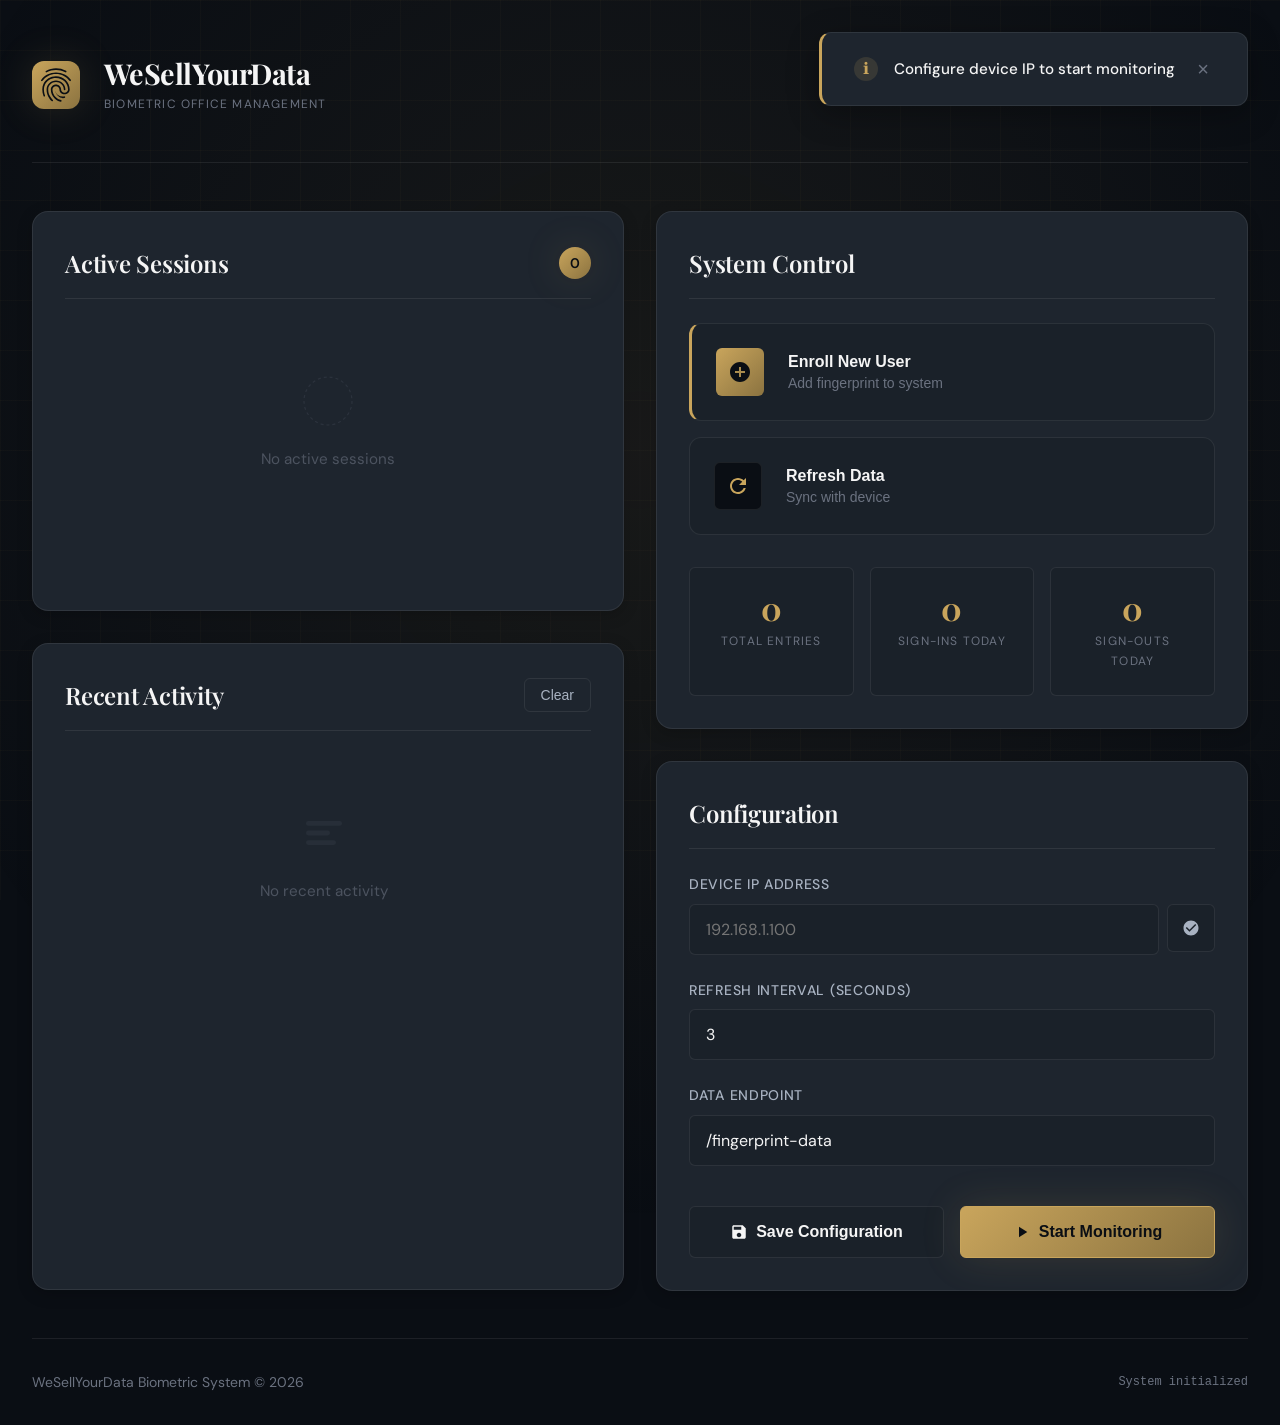
<file: website/index.html>
<!DOCTYPE html>
<html lang="en">
<head>
    <meta charset="UTF-8">
    <meta name="viewport" content="width=device-width, initial-scale=1.0">
    <title>WeSellYourData | Fingerprint Office System</title>
    <link rel="stylesheet" href="style.css">
    <link rel="preconnect" href="https://fonts.googleapis.com">
    <link rel="preconnect" href="https://fonts.gstatic.com" crossorigin>
    <link href="https://fonts.googleapis.com/css2?family=Playfair+Display:wght@400;500;700&family=DM+Sans:wght@300;400;500;600&display=swap" rel="stylesheet">
</head>
<body>
    <!-- Animated Background -->
    <div class="background-grid"></div>
    <div class="background-glow"></div>

    <div class="container">
        <!-- Header -->
        <header class="header">
            <div class="logo">
                <div class="fingerprint-icon">
                    <svg viewBox="0 0 24 24" fill="currentColor" width="40" height="40"> 
                        <path d="M17.81 4.47c-.08 0-.16-.02-.23-.06C15.66 3.42 14 3 12.01 3c-1.98 0-3.86.47-5.57 1.41-.24.13-.54.04-.68-.2-.13-.24-.04-.55.2-.68C7.82 2.52 9.86 2 12.01 2c2.13 0 3.99.47 6.03 1.52.25.13.34.43.21.67-.09.18-.26.28-.44.28zM3.5 9.72c-.1 0-.2-.03-.29-.09-.23-.16-.28-.47-.12-.7.99-1.4 2.25-2.5 3.75-3.27C9.98 4.04 14 4.03 17.15 5.65c1.5.77 2.76 1.86 3.75 3.25.16.22.11.54-.12.7-.23.16-.54.11-.7-.12-.9-1.26-2.04-2.25-3.39-2.94-2.87-1.47-6.54-1.47-9.4.01-1.36.7-2.5 1.7-3.4 2.96-.08.14-.23.21-.39.21zm6.25 12.07c-.13 0-.26-.05-.35-.15-.87-.87-1.34-1.43-2.01-2.64-.69-1.23-1.05-2.73-1.05-4.34 0-2.97 2.54-5.39 5.66-5.39s5.66 2.42 5.66 5.39c0 .28-.22.5-.5.5s-.5-.22-.5-.5c0-2.42-2.09-4.39-4.66-4.39-2.57 0-4.66 1.97-4.66 4.39 0 1.44.32 2.77.93 3.85.64 1.15 1.08 1.64 1.85 2.42.19.2.19.51 0 .71-.11.1-.24.15-.37.15zm7.17-1.85c-1.19 0-2.24-.3-3.1-.89-1.49-1.01-2.38-2.65-2.38-4.39 0-.28.22-.5.5-.5s-.5.22-.5.5c0 1.41.72 2.74 1.94 3.56.71.48 1.54.71 2.54.71.24 0 .64-.03 1.04-.1.27-.05.53.13.58.41.05.27-.13.53-.41.58-.57.11-1.07.12-1.21.12zM14.91 22c-.04 0-.09-.01-.13-.02-1.59-.44-2.63-1.03-3.72-2.1-1.4-1.39-2.17-3.24-2.17-5.22 0-1.62 1.38-2.94 3.08-2.94 1.7 0 3.08 1.32 3.08 2.94 0 1.07.93 1.94 2.08 1.94s2.08-.87 2.08-1.94c0-3.77-3.25-6.83-7.25-6.83-2.84 0-5.44 1.58-6.61 4.03-.39.81-.59 1.76-.59 2.8 0 .78.07 2.01.67 3.61.1.26-.03.55-.29.64-.26.1-.55-.04-.64-.29-.49-1.31-.73-2.61-.73-3.96 0-1.2.23-2.29.68-3.24 1.33-2.79 4.28-4.6 7.51-4.6 4.55 0 8.25 3.51 8.25 7.83 0 1.62-1.38 2.94-3.08 2.94s-3.08-1.32-3.08-2.94c0-1.07-.93-1.94-2.08-1.94s-2.08.87-2.08 1.94c0 1.71.66 3.31 1.87 4.51.95.94 1.86 1.46 3.27 1.85.27.07.42.35.35.61-.05.23-.26.38-.47.38z"/> 
                    </svg>
                </div>
                <div class="logo-text">
                    <h1>WeSellYourData</h1>
                    <span class="tagline">Biometric Office Management</span>
                </div>
            </div>
            <div class="connection-badge" id="connection-badge">
                <span class="status-dot"></span>
                <span class="status-text">Connecting...</span>
            </div>
        </header>

        <!-- Main Dashboard Grid -->
        <div class="dashboard-grid">
            
            <!-- Left Column: Active Sessions & Activity Feed -->
            <div class="column-left">
                
                <!-- Active Sessions Panel -->
                <section class="panel active-sessions-panel">
                    <div class="panel-header">
                        <h2>Active Sessions</h2>
                        <span class="panel-badge" id="active-count">0</span>
                    </div>
                    <div class="active-sessions-list" id="active-sessions">
                        <div class="empty-state">
                            <svg viewBox="0 0 100 100" width="60" height="60">
                                <circle cx="50" cy="50" r="40" fill="none" stroke="currentColor" stroke-width="2" stroke-dasharray="5,5" opacity="0.3"/>
                            </svg>
                            <p>No active sessions</p>
                        </div>
                    </div>
                </section>

                <!-- Recent Activity Feed -->
                <section class="panel activity-panel">
                    <div class="panel-header">
                        <h2>Recent Activity</h2>
                        <button class="clear-btn" id="clear-activity">Clear</button>
                    </div>
                    <div class="activity-feed" id="activity-feed">
                        <div class="empty-state">
                            <svg viewBox="0 0 100 100" width="60" height="60">
                                <rect x="20" y="30" width="60" height="8" rx="4" fill="currentColor" opacity="0.2"/>
                                <rect x="20" y="46" width="40" height="8" rx="4" fill="currentColor" opacity="0.2"/>
                                <rect x="20" y="62" width="50" height="8" rx="4" fill="currentColor" opacity="0.2"/>
                            </svg>
                            <p>No recent activity</p>
                        </div>
                    </div>
                </section>

            </div>

            <!-- Right Column: System Control & Configuration -->
            <div class="column-right">
                
                <!-- System Control Panel -->
                <section class="panel control-panel">
                    <div class="panel-header">
                        <h2>System Control</h2>
                    </div>
                    
                    <div class="control-actions">
                        <button class="action-btn primary-action" id="enroll-btn">
                            <div class="btn-icon">
                                <svg viewBox="0 0 24 24" width="24" height="24">
                                    <path d="M12 2C6.48 2 2 6.48 2 12s4.48 10 10 10 10-4.48 10-10S17.52 2 12 2zm5 11h-4v4h-2v-4H7v-2h4V7h2v4h4v2z" fill="currentColor"/>
                                </svg>
                            </div>
                            <div class="btn-content">
                                <span class="btn-label">Enroll New User</span>
                                <span class="btn-sublabel">Add fingerprint to system</span>
                            </div>
                        </button>

                        <button class="action-btn secondary-action" id="refresh-btn">
                            <div class="btn-icon">
                                <svg viewBox="0 0 24 24" width="24" height="24">
                                    <path d="M17.65 6.35C16.2 4.9 14.21 4 12 4c-4.42 0-7.99 3.58-7.99 8s3.57 8 7.99 8c3.73 0 6.84-2.55 7.73-6h-2.08c-.82 2.33-3.04 4-5.65 4-3.31 0-6-2.69-6-6s2.69-6 6-6c1.66 0 3.14.69 4.22 1.78L13 11h7V4l-2.35 2.35z" fill="currentColor"/>
                                </svg>
                            </div>
                            <div class="btn-content">
                                <span class="btn-label">Refresh Data</span>
                                <span class="btn-sublabel">Sync with device</span>
                            </div>
                        </button>
                    </div>

                    <div class="statistics-grid">
                        <div class="stat-card">
                            <div class="stat-value" id="total-entries">0</div>
                            <div class="stat-label">Total Entries</div>
                        </div>
                        <div class="stat-card">
                            <div class="stat-value" id="sign-ins">0</div>
                            <div class="stat-label">Sign-ins Today</div>
                        </div>
                        <div class="stat-card">
                            <div class="stat-value" id="sign-outs">0</div>
                            <div class="stat-label">Sign-outs Today</div>
                        </div>
                    </div>
                </section>

                <!-- Configuration Panel -->
                <section class="panel config-panel">
                    <div class="panel-header">
                        <h2>Configuration</h2>
                    </div>
                    
                    <div class="config-form">
                        <div class="form-group">
                            <label for="device-ip">Device IP Address</label>
                            <div class="input-with-action">
                                <input type="text" id="device-ip" placeholder="192.168.1.100" autocomplete="off">
                                <button class="input-action-btn" id="test-connection">
                                    <svg viewBox="0 0 24 24" width="18" height="18">
                                        <path d="M12 2C6.48 2 2 6.48 2 12s4.48 10 10 10 10-4.48 10-10S17.52 2 12 2zm-2 15l-5-5 1.41-1.41L10 14.17l7.59-7.59L19 8l-9 9z" fill="currentColor"/>
                                    </svg>
                                </button>
                            </div>
                        </div>

                        <div class="form-group">
                            <label for="refresh-interval">Refresh Interval (seconds)</label>
                            <input type="number" id="refresh-interval" min="1" max="60" value="3">
                        </div>

                        <div class="form-group">
                            <label for="data-endpoint">Data Endpoint</label>
                            <input type="text" id="data-endpoint" value="/fingerprint-data" placeholder="/api/access">
                        </div>

                        <div class="form-actions">
                            <button class="btn-save" id="save-config">
                                <svg viewBox="0 0 24 24" width="18" height="18">
                                    <path d="M17 3H5c-1.11 0-2 .9-2 2v14c0 1.1.89 2 2 2h14c1.1 0 2-.9 2-2V7l-4-4zm-5 16c-1.66 0-3-1.34-3-3s1.34-3 3-3 3 1.34 3 3-1.34 3-3 3zm3-10H5V5h10v4z" fill="currentColor"/>
                                </svg>
                                Save Configuration
                            </button>
                            <button class="btn-monitor" id="start-monitoring">
                                <svg viewBox="0 0 24 24" width="18" height="18">
                                    <path d="M8 5v14l11-7z" fill="currentColor"/>
                                </svg>
                                <span id="monitor-text">Start Monitoring</span>
                            </button>
                        </div>
                    </div>
                </section>

            </div>
        </div>

        <!-- Footer -->
        <footer class="footer">
            <div class="footer-content">
                <p>WeSellYourData Biometric System &copy; 2026</p>
                <p class="system-info" id="system-info"></p>
            </div>
        </footer>
    </div>

    <!-- Toast Notification Container -->
    <div class="toast-container" id="toast-container"></div>

    <script src="script.js"></script>
</body>
</html>
</file>
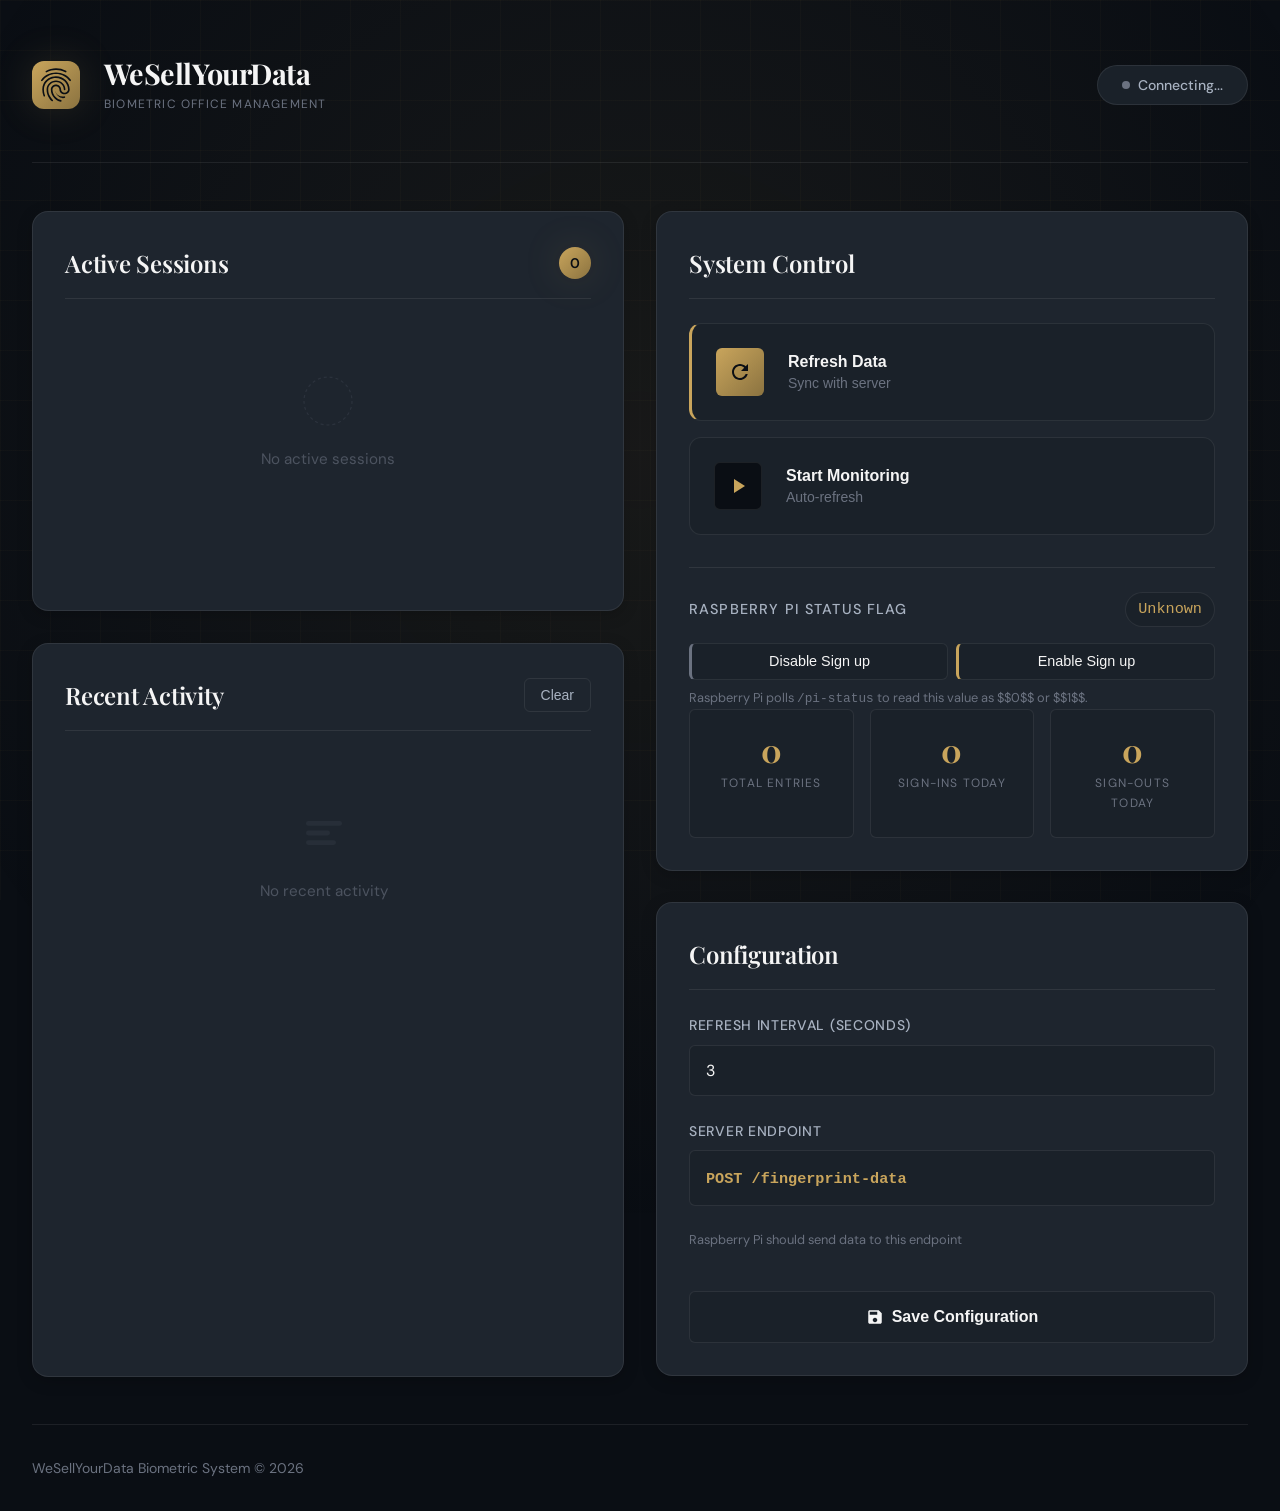
<file: website3/public/index.html>
<!DOCTYPE html>
<html lang="en">
<head>
    <meta charset="UTF-8">
    <meta name="viewport" content="width=device-width, initial-scale=1.0">
    <title>WeSellYourData | Fingerprint Office System</title>
    <link rel="stylesheet" href="style.css">
    <link rel="preconnect" href="https://fonts.googleapis.com">
    <link rel="preconnect" href="https://fonts.gstatic.com" crossorigin>
    <link href="https://fonts.googleapis.com/css2?family=Playfair+Display:wght@400;500;700&family=DM+Sans:wght@300;400;500;600&display=swap" rel="stylesheet">
</head>
<body>
    <!-- Animated Background -->
    <div class="background-grid"></div>
    <div class="background-glow"></div>

    <div class="container">
        <!-- Header -->
        <header class="header">
            <div class="logo">
                <div class="fingerprint-icon">
                    <svg viewBox="0 0 24 24" fill="currentColor" width="40" height="40"> 
                        <path d="M17.81 4.47c-.08 0-.16-.02-.23-.06C15.66 3.42 14 3 12.01 3c-1.98 0-3.86.47-5.57 1.41-.24.13-.54.04-.68-.2-.13-.24-.04-.55.2-.68C7.82 2.52 9.86 2 12.01 2c2.13 0 3.99.47 6.03 1.52.25.13.34.43.21.67-.09.18-.26.28-.44.28zM3.5 9.72c-.1 0-.2-.03-.29-.09-.23-.16-.28-.47-.12-.7.99-1.4 2.25-2.5 3.75-3.27C9.98 4.04 14 4.03 17.15 5.65c1.5.77 2.76 1.86 3.75 3.25.16.22.11.54-.12.7-.23.16-.54.11-.7-.12-.9-1.26-2.04-2.25-3.39-2.94-2.87-1.47-6.54-1.47-9.4.01-1.36.7-2.5 1.7-3.4 2.96-.08.14-.23.21-.39.21zm6.25 12.07c-.13 0-.26-.05-.35-.15-.87-.87-1.34-1.43-2.01-2.64-.69-1.23-1.05-2.73-1.05-4.34 0-2.97 2.54-5.39 5.66-5.39s5.66 2.42 5.66 5.39c0 .28-.22.5-.5.5s-.5-.22-.5-.5c0-2.42-2.09-4.39-4.66-4.39-2.57 0-4.66 1.97-4.66 4.39 0 1.44.32 2.77.93 3.85.64 1.15 1.08 1.64 1.85 2.42.19.2.19.51 0 .71-.11.10-.24.15-.37.15zm7.17-1.85c-1.19 0-2.24-.3-3.1-.89-1.49-1.01-2.38-2.65-2.38-4.39 0-.28.22-.5.5-.5s-.5.22-.5.5c0 1.41.72 2.74 1.94 3.56.71.48 1.54.71 2.54.71.24 0 .64-.03 1.04-.1.27-.05.53.13.58.41.05.27-.13.53-.41.58-.57.11-1.07.12-1.21.12zM14.91 22c-.04 0-.09-.01-.13-.02-1.59-.44-2.63-1.03-3.72-2.1-1.4-1.39-2.17-3.24-2.17-5.22 0-1.62 1.38-2.94 3.08-2.94 1.7 0 3.08 1.32 3.08 2.94 0 1.07.93 1.94 2.08 1.94s2.08-.87 2.08-1.94c0-3.77-3.25-6.83-7.25-6.83-2.84 0-5.44 1.58-6.61 4.03-.39.81-.59 1.76-.59 2.8 0 .78.07 2.01.67 3.61.1.26-.03.55-.29.64-.26.1-.55-.04-.64-.29-.49-1.31-.73-2.61-.73-3.96 0-1.2.23-2.29.68-3.24 1.33-2.79 4.28-4.6 7.51-4.6 4.55 0 8.25 3.51 8.25 7.83 0 1.62-1.38 2.94-3.08 2.94s-3.08-1.32-3.08-2.94c0-1.07-.93-1.94-2.08-1.94s-2.08.87-2.08 1.94c0 1.71.66 3.31 1.87 4.51.95.94 1.86 1.46 3.27 1.85.27.07.42.35.35.61-.05.23-.26.38-.47.38z"/> 
                    </svg>
                </div>
                <div class="logo-text">
                    <h1>WeSellYourData</h1>
                    <span class="tagline">Biometric Office Management</span>
                </div>
            </div>
            <div class="connection-badge" id="connection-badge">
                <span class="status-dot"></span>
                <span class="status-text">Connecting...</span>
            </div>
        </header>

        <!-- Main Dashboard Grid -->
        <div class="dashboard-grid">
            
            <!-- Left Column: Active Sessions & Activity Feed -->
            <div class="column-left">
                
                <!-- Active Sessions Panel -->
                <section class="panel active-sessions-panel">
                    <div class="panel-header">
                        <h2>Active Sessions</h2>
                        <span class="panel-badge" id="active-count">0</span>
                    </div>
                    <div class="active-sessions-list" id="active-sessions">
                        <div class="empty-state">
                            <svg viewBox="0 0 100 100" width="60" height="60">
                                <circle cx="50" cy="50" r="40" fill="none" stroke="currentColor" stroke-width="2" stroke-dasharray="5,5" opacity="0.3"/>
                            </svg>
                            <p>No active sessions</p>
                        </div>
                    </div>
                </section>

                <!-- Recent Activity Feed -->
                <section class="panel activity-panel">
                    <div class="panel-header">
                        <h2>Recent Activity</h2>
                        <button class="clear-btn" id="clear-activity">Clear</button>
                    </div>
                    <div class="activity-feed" id="activity-feed">
                        <div class="empty-state">
                            <svg viewBox="0 0 100 100" width="60" height="60">
                                <rect x="20" y="30" width="60" height="8" rx="4" fill="currentColor" opacity="0.2"/>
                                <rect x="20" y="46" width="40" height="8" rx="4" fill="currentColor" opacity="0.2"/>
                                <rect x="20" y="62" width="50" height="8" rx="4" fill="currentColor" opacity="0.2"/>
                            </svg>
                            <p>No recent activity</p>
                        </div>
                    </div>
                </section>

            </div>

            <!-- Right Column: System Control & Configuration -->
            <div class="column-right">
                
                <!-- System Control Panel -->
                <section class="panel control-panel">
                    <div class="panel-header">
                        <h2>System Control</h2>
                    </div>
                    
                    <div class="control-actions">
                        <button class="action-btn primary-action" id="refresh-btn">
                            <div class="btn-icon">
                                <svg viewBox="0 0 24 24" width="24" height="24">
                                    <path d="M17.65 6.35C16.2 4.9 14.21 4 12 4c-4.42 0-7.99 3.58-7.99 8s3.57 8 7.99 8c3.73 0 6.84-2.55 7.73-6h-2.08c-.82 2.33-3.04 4-5.65 4-3.31 0-6-2.69-6-6s2.69-6 6-6c1.66 0 3.14.69 4.22 1.78L13 11h7V4l-2.35 2.35z" fill="currentColor"/>
                                </svg>
                            </div>
                            <div class="btn-content">
                                <span class="btn-label">Refresh Data</span>
                                <span class="btn-sublabel">Sync with server</span>
                            </div>
                        </button>

                        <button class="action-btn secondary-action" id="start-monitoring">
                            <div class="btn-icon">
                                <svg viewBox="0 0 24 24" width="24" height="24">
                                    <path d="M8 5v14l11-7z" fill="currentColor"/>
                                </svg>
                            </div>
                            <div class="btn-content">
                                <span class="btn-label" id="monitor-text">Start Monitoring</span>
                                <span class="btn-sublabel">Auto-refresh</span>
                            </div>
                        </button>
                    </div>
                    <!-- Pi Status Control (new) -->
                    <div class="pi-status-control">
                        <div class="pi-status-header">
                            <span class="pi-status-label">Raspberry Pi Status Flag</span>
                            <span class="pi-status-value" id="pi-status-value">Unknown</span>
                        </div>
                        <div class="pi-status-actions">
                            <button class="pi-status-btn" data-status="0">Disable Sign up</button>
                            <button class="pi-status-btn" data-status="1">Enable Sign up</button>
                        </div>
                        <p class="pi-status-hint">
                            Raspberry Pi polls <code>/pi-status</code> to read this value as $$0$$ or $$1$$.
                        </p>
                    </div>
                    <div class="statistics-grid">
                        <div class="stat-card">
                            <div class="stat-value" id="total-entries">0</div>
                            <div class="stat-label">Total Entries</div>
                        </div>
                        <div class="stat-card">
                            <div class="stat-value" id="sign-ins">0</div>
                            <div class="stat-label">Sign-ins Today</div>
                        </div>
                        <div class="stat-card">
                            <div class="stat-value" id="sign-outs">0</div>
                            <div class="stat-label">Sign-outs Today</div>
                        </div>
                    </div>
                </section>

                <!-- Configuration Panel -->
                <section class="panel config-panel">
                    <div class="panel-header">
                        <h2>Configuration</h2>
                    </div>
                    
                    <div class="config-form">
                        <div class="form-group">
                            <label for="refresh-interval">Refresh Interval (seconds)</label>
                            <input type="number" id="refresh-interval" min="1" max="60" value="3">
                        </div>

                        <div class="form-group">
                            <label>Server Endpoint</label>
                            <div class="endpoint-display">
                                <code id="endpoint-url">POST /fingerprint-data</code>
                            </div>
                            <p class="endpoint-hint">Raspberry Pi should send data to this endpoint</p>
                        </div>

                        <div class="form-actions">
                            <button class="btn-save" id="save-config">
                                <svg viewBox="0 0 24 24" width="18" height="18">
                                    <path d="M17 3H5c-1.11 0-2 .9-2 2v14c0 1.1.89 2 2 2h14c1.1 0 2-.9 2-2V7l-4-4zm-5 16c-1.66 0-3-1.34-3-3s1.34-3 3-3 3 1.34 3 3-1.34 3-3 3zm3-10H5V5h10v4z" fill="currentColor"/>
                                </svg>
                                Save Configuration
                            </button>
                        </div>
                    </div>
                </section>

            </div>
        </div>

        <!-- Footer -->
        <footer class="footer">
            <div class="footer-content">
                <p>WeSellYourData Biometric System &copy; 2026</p>
                <p class="system-info" id="system-info"></p>
            </div>
        </footer>
    </div>

    <!-- Toast Notification Container -->
    <div class="toast-container" id="toast-container"></div>

    <script src="script.js"></script>
</body>
</html>
</file>
<file: website/style.css>
/* ===================================
   CSS Variables & Root Styles
   =================================== */
:root {
    /* Color Palette - Sophisticated Security Theme */
    --color-bg-primary: #0a0e14;
    --color-bg-secondary: #151b23;
    --color-bg-elevated: #1a2129;
    --color-bg-panel: #1e252e;
    
    --color-accent-primary: #c9a55c;
    --color-accent-secondary: #8b7340;
    --color-accent-glow: rgba(201, 165, 92, 0.15);
    
    --color-text-primary: #f5f5f5;
    --color-text-secondary: #a8b2c1;
    --color-text-muted: #6b7280;
    
    --color-success: #10b981;
    --color-warning: #f59e0b;
    --color-error: #ef4444;
    
    --color-border: rgba(255, 255, 255, 0.08);
    --color-border-hover: rgba(201, 165, 92, 0.3);
    
    /* Typography */
    --font-display: 'Playfair Display', serif;
    --font-body: 'DM Sans', sans-serif;
    
    /* Spacing */
    --spacing-xs: 0.5rem;
    --spacing-sm: 1rem;
    --spacing-md: 1.5rem;
    --spacing-lg: 2rem;
    --spacing-xl: 3rem;
    
    /* Border Radius */
    --radius-sm: 6px;
    --radius-md: 12px;
    --radius-lg: 16px;
    
    /* Shadows */
    --shadow-sm: 0 2px 8px rgba(0, 0, 0, 0.1);
    --shadow-md: 0 4px 16px rgba(0, 0, 0, 0.2);
    --shadow-lg: 0 8px 32px rgba(0, 0, 0, 0.3);
    --shadow-glow: 0 0 40px var(--color-accent-glow);
    
    /* Transitions */
    --transition-fast: 150ms cubic-bezier(0.4, 0, 0.2, 1);
    --transition-base: 250ms cubic-bezier(0.4, 0, 0.2, 1);
    --transition-smooth: 400ms cubic-bezier(0.4, 0, 0.2, 1);
}

/* ===================================
   Base Styles & Reset
   =================================== */
* {
    margin: 0;
    padding: 0;
    box-sizing: border-box;
}

body {
    font-family: var(--font-body);
    background: var(--color-bg-primary);
    color: var(--color-text-primary);
    line-height: 1.6;
    min-height: 100vh;
    overflow-x: hidden;
    position: relative;
}

/* Animated Background Effects */
.background-grid {
    position: fixed;
    top: 0;
    left: 0;
    width: 100%;
    height: 100%;
    background-image: 
        linear-gradient(rgba(201, 165, 92, 0.03) 1px, transparent 1px),
        linear-gradient(90deg, rgba(201, 165, 92, 0.03) 1px, transparent 1px);
    background-size: 50px 50px;
    pointer-events: none;
    z-index: 0;
    animation: gridFlow 20s linear infinite;
}

@keyframes gridFlow {
    0% { transform: translate(0, 0); }
    100% { transform: translate(50px, 50px); }
}

.background-glow {
    position: fixed;
    top: -50%;
    left: -50%;
    width: 200%;
    height: 200%;
    background: radial-gradient(circle at 50% 50%, rgba(201, 165, 92, 0.08) 0%, transparent 50%);
    pointer-events: none;
    z-index: 0;
    animation: glowPulse 8s ease-in-out infinite;
}

@keyframes glowPulse {
    0%, 100% { opacity: 0.3; transform: scale(1); }
    50% { opacity: 0.5; transform: scale(1.1); }
}

.container {
    position: relative;
    z-index: 1;
    max-width: 1600px;
    margin: 0 auto;
    padding: var(--spacing-lg);
    animation: fadeInUp 0.6s ease-out;
}

@keyframes fadeInUp {
    from {
        opacity: 0;
        transform: translateY(20px);
    }
    to {
        opacity: 1;
        transform: translateY(0);
    }
}

/* ===================================
   Header
   =================================== */
.header {
    display: flex;
    justify-content: space-between;
    align-items: center;
    padding: var(--spacing-md) 0 var(--spacing-xl) 0;
    border-bottom: 1px solid var(--color-border);
    margin-bottom: var(--spacing-xl);
    animation: slideDown 0.6s ease-out 0.2s both;
}

@keyframes slideDown {
    from {
        opacity: 0;
        transform: translateY(-20px);
    }
    to {
        opacity: 1;
        transform: translateY(0);
    }
}

.logo {
    display: flex;
    align-items: center;
    gap: var(--spacing-md);
}

.fingerprint-icon {
    width: 48px;
    height: 48px;
    display: flex;
    align-items: center;
    justify-content: center;
    background: linear-gradient(135deg, var(--color-accent-primary), var(--color-accent-secondary));
    border-radius: var(--radius-md);
    color: var(--color-bg-primary);
    box-shadow: var(--shadow-glow);
    animation: iconRotate 3s ease-in-out infinite;
}

@keyframes iconRotate {
    0%, 100% { transform: rotate(0deg) scale(1); }
    50% { transform: rotate(5deg) scale(1.05); }
}

.logo-text h1 {
    font-family: var(--font-display);
    font-size: 1.8rem;
    font-weight: 700;
    color: var(--color-text-primary);
    letter-spacing: -0.02em;
    line-height: 1.2;
}

.tagline {
    display: block;
    font-size: 0.75rem;
    color: var(--color-text-muted);
    text-transform: uppercase;
    letter-spacing: 0.1em;
    margin-top: 0.25rem;
}

.connection-badge {
    display: flex;
    align-items: center;
    gap: var(--spacing-xs);
    padding: var(--spacing-xs) var(--spacing-md);
    background: var(--color-bg-elevated);
    border: 1px solid var(--color-border);
    border-radius: 100px;
    font-size: 0.875rem;
    transition: all var(--transition-base);
}

.status-dot {
    width: 8px;
    height: 8px;
    border-radius: 50%;
    background: var(--color-text-muted);
    animation: pulse 2s ease-in-out infinite;
}

@keyframes pulse {
    0%, 100% { opacity: 1; transform: scale(1); }
    50% { opacity: 0.6; transform: scale(0.9); }
}

.connection-badge.connected .status-dot {
    background: var(--color-success);
    box-shadow: 0 0 12px var(--color-success);
}

.connection-badge.error .status-dot {
    background: var(--color-error);
    box-shadow: 0 0 12px var(--color-error);
}

.status-text {
    color: var(--color-text-secondary);
    font-weight: 500;
}

/* ===================================
   Dashboard Grid
   =================================== */
.dashboard-grid {
    display: grid;
    grid-template-columns: 1fr 1fr;
    gap: var(--spacing-lg);
    margin-bottom: var(--spacing-xl);
}

@media (max-width: 1024px) {
    .dashboard-grid {
        grid-template-columns: 1fr;
    }
}

.column-left,
.column-right {
    display: flex;
    flex-direction: column;
    gap: var(--spacing-lg);
}

/* ===================================
   Panel Styles
   =================================== */
.panel {
    background: var(--color-bg-panel);
    border: 1px solid var(--color-border);
    border-radius: var(--radius-lg);
    padding: var(--spacing-lg);
    box-shadow: var(--shadow-md);
    transition: all var(--transition-smooth);
    animation: fadeInScale 0.5s ease-out both;
}

.panel:nth-child(1) { animation-delay: 0.1s; }
.panel:nth-child(2) { animation-delay: 0.2s; }
.panel:nth-child(3) { animation-delay: 0.3s; }
.panel:nth-child(4) { animation-delay: 0.4s; }

@keyframes fadeInScale {
    from {
        opacity: 0;
        transform: scale(0.95);
    }
    to {
        opacity: 1;
        transform: scale(1);
    }
}

.panel:hover {
    border-color: var(--color-border-hover);
    box-shadow: var(--shadow-lg), var(--shadow-glow);
    transform: translateY(-2px);
}

.panel-header {
    display: flex;
    justify-content: space-between;
    align-items: center;
    margin-bottom: var(--spacing-md);
    padding-bottom: var(--spacing-sm);
    border-bottom: 1px solid var(--color-border);
}

.panel-header h2 {
    font-family: var(--font-display);
    font-size: 1.5rem;
    font-weight: 600;
    color: var(--color-text-primary);
    letter-spacing: -0.01em;
}

.panel-badge {
    display: inline-flex;
    align-items: center;
    justify-content: center;
    min-width: 32px;
    height: 32px;
    padding: 0 var(--spacing-xs);
    background: linear-gradient(135deg, var(--color-accent-primary), var(--color-accent-secondary));
    color: var(--color-bg-primary);
    font-size: 0.875rem;
    font-weight: 600;
    border-radius: 100px;
    box-shadow: var(--shadow-glow);
}

/* ===================================
   Active Sessions Panel
   =================================== */
.active-sessions-panel {
    min-height: 400px;
}

.active-sessions-list {
    display: flex;
    flex-direction: column;
    gap: var(--spacing-sm);
}

.session-card {
    background: var(--color-bg-elevated);
    border: 1px solid var(--color-border);
    border-left: 3px solid var(--color-accent-primary);
    border-radius: var(--radius-sm);
    padding: var(--spacing-md);
    transition: all var(--transition-base);
    animation: slideInLeft 0.4s ease-out;
}

@keyframes slideInLeft {
    from {
        opacity: 0;
        transform: translateX(-20px);
    }
    to {
        opacity: 1;
        transform: translateX(0);
    }
}

.session-card:hover {
    background: var(--color-bg-secondary);
    border-left-color: var(--color-accent-primary);
    transform: translateX(4px);
    box-shadow: var(--shadow-sm);
}

.session-info {
    display: flex;
    justify-content: space-between;
    align-items: center;
    margin-bottom: var(--spacing-xs);
}

.session-name {
    font-size: 1rem;
    font-weight: 600;
    color: var(--color-text-primary);
}

.session-time {
    font-size: 0.875rem;
    color: var(--color-text-muted);
    font-family: 'Courier New', monospace;
}

.session-status {
    display: inline-flex;
    align-items: center;
    gap: 0.25rem;
    font-size: 0.75rem;
    color: var(--color-success);
    text-transform: uppercase;
    letter-spacing: 0.05em;
}

.session-status::before {
    content: '';
    width: 6px;
    height: 6px;
    background: currentColor;
    border-radius: 50%;
    animation: pulse 2s ease-in-out infinite;
}

/* ===================================
   Activity Feed Panel
   =================================== */
.activity-panel {
    flex: 1;
    min-height: 300px;
}

.clear-btn {
    background: transparent;
    border: 1px solid var(--color-border);
    color: var(--color-text-secondary);
    padding: 0.5rem 1rem;
    border-radius: var(--radius-sm);
    font-size: 0.875rem;
    cursor: pointer;
    transition: all var(--transition-fast);
}

.clear-btn:hover {
    background: var(--color-bg-elevated);
    border-color: var(--color-border-hover);
    color: var(--color-text-primary);
}

.activity-feed {
    display: flex;
    flex-direction: column;
    gap: var(--spacing-xs);
    max-height: 400px;
    overflow-y: auto;
    padding-right: var(--spacing-xs);
}

.activity-feed::-webkit-scrollbar {
    width: 6px;
}

.activity-feed::-webkit-scrollbar-track {
    background: var(--color-bg-elevated);
    border-radius: 3px;
}

.activity-feed::-webkit-scrollbar-thumb {
    background: var(--color-accent-secondary);
    border-radius: 3px;
}

.activity-item {
    display: flex;
    align-items: center;
    gap: var(--spacing-sm);
    padding: var(--spacing-sm);
    background: var(--color-bg-elevated);
    border-radius: var(--radius-sm);
    transition: all var(--transition-fast);
    animation: fadeInLeft 0.3s ease-out;
}

@keyframes fadeInLeft {
    from {
        opacity: 0;
        transform: translateX(-10px);
    }
    to {
        opacity: 1;
        transform: translateX(0);
    }
}

.activity-item:hover {
    background: var(--color-bg-secondary);
    transform: translateX(4px);
}

.activity-icon {
    width: 36px;
    height: 36px;
    display: flex;
    align-items: center;
    justify-content: center;
    border-radius: 50%;
    font-size: 1rem;
    flex-shrink: 0;
}

.activity-icon.sign-in {
    background: rgba(16, 185, 129, 0.15);
    color: var(--color-success);
}

.activity-icon.sign-out {
    background: rgba(245, 158, 11, 0.15);
    color: var(--color-warning);
}

.activity-details {
    flex: 1;
}

.activity-name {
    font-size: 0.95rem;
    font-weight: 500;
    color: var(--color-text-primary);
}

.activity-action {
    font-size: 0.8rem;
    color: var(--color-text-muted);
}

.activity-timestamp {
    font-size: 0.75rem;
    color: var(--color-text-muted);
    font-family: 'Courier New', monospace;
    white-space: nowrap;
}

/* ===================================
   Control Panel
   =================================== */
.control-actions {
    display: flex;
    flex-direction: column;
    gap: var(--spacing-sm);
    margin-bottom: var(--spacing-lg);
}

.action-btn {
    display: flex;
    align-items: center;
    gap: var(--spacing-md);
    padding: var(--spacing-md);
    background: var(--color-bg-elevated);
    border: 1px solid var(--color-border);
    border-radius: var(--radius-md);
    cursor: pointer;
    transition: all var(--transition-base);
    text-align: left;
}

.action-btn:hover {
    background: var(--color-bg-secondary);
    border-color: var(--color-border-hover);
    transform: translateY(-2px);
    box-shadow: var(--shadow-md);
}

.primary-action {
    border-left: 3px solid var(--color-accent-primary);
}

.primary-action:hover {
    background: linear-gradient(135deg, rgba(201, 165, 92, 0.1), transparent);
    box-shadow: var(--shadow-md), var(--shadow-glow);
}

.btn-icon {
    width: 48px;
    height: 48px;
    display: flex;
    align-items: center;
    justify-content: center;
    background: linear-gradient(135deg, var(--color-accent-primary), var(--color-accent-secondary));
    border-radius: var(--radius-sm);
    color: var(--color-bg-primary);
    flex-shrink: 0;
}

.secondary-action .btn-icon {
    background: var(--color-bg-primary);
    color: var(--color-accent-primary);
    border: 1px solid var(--color-border);
}

.btn-content {
    flex: 1;
}

.btn-label {
    display: block;
    font-size: 1rem;
    font-weight: 600;
    color: var(--color-text-primary);
    margin-bottom: 0.25rem;
}

.btn-sublabel {
    display: block;
    font-size: 0.875rem;
    color: var(--color-text-muted);
}

/* Statistics Grid */
.statistics-grid {
    display: grid;
    grid-template-columns: repeat(3, 1fr);
    gap: var(--spacing-sm);
}

@media (max-width: 768px) {
    .statistics-grid {
        grid-template-columns: 1fr;
    }
}

.stat-card {
    background: var(--color-bg-elevated);
    border: 1px solid var(--color-border);
    border-radius: var(--radius-sm);
    padding: var(--spacing-md);
    text-align: center;
    transition: all var(--transition-base);
}

.stat-card:hover {
    background: var(--color-bg-secondary);
    border-color: var(--color-border-hover);
    transform: translateY(-2px);
}

.stat-value {
    font-family: var(--font-display);
    font-size: 2rem;
    font-weight: 700;
    color: var(--color-accent-primary);
    line-height: 1;
    margin-bottom: 0.5rem;
}

.stat-label {
    font-size: 0.75rem;
    color: var(--color-text-muted);
    text-transform: uppercase;
    letter-spacing: 0.1em;
}

/* ===================================
   Configuration Panel
   =================================== */
.config-form {
    display: flex;
    flex-direction: column;
    gap: var(--spacing-md);
}

.form-group {
    display: flex;
    flex-direction: column;
    gap: var(--spacing-xs);
}

label {
    font-size: 0.875rem;
    font-weight: 500;
    color: var(--color-text-secondary);
    text-transform: uppercase;
    letter-spacing: 0.05em;
}

input[type="text"],
input[type="number"] {
    width: 100%;
    padding: 0.875rem 1rem;
    background: var(--color-bg-elevated);
    border: 1px solid var(--color-border);
    border-radius: var(--radius-sm);
    color: var(--color-text-primary);
    font-size: 1rem;
    font-family: var(--font-body);
    transition: all var(--transition-fast);
}

input[type="text"]:focus,
input[type="number"]:focus {
    outline: none;
    border-color: var(--color-accent-primary);
    background: var(--color-bg-secondary);
    box-shadow: 0 0 0 3px var(--color-accent-glow);
}

.input-with-action {
    display: flex;
    gap: var(--spacing-xs);
}

.input-action-btn {
    width: 48px;
    height: 48px;
    display: flex;
    align-items: center;
    justify-content: center;
    background: var(--color-bg-elevated);
    border: 1px solid var(--color-border);
    border-radius: var(--radius-sm);
    color: var(--color-text-secondary);
    cursor: pointer;
    transition: all var(--transition-fast);
    flex-shrink: 0;
}

.input-action-btn:hover {
    background: var(--color-accent-primary);
    border-color: var(--color-accent-primary);
    color: var(--color-bg-primary);
}

.form-actions {
    display: flex;
    gap: var(--spacing-sm);
    margin-top: var(--spacing-sm);
}

.btn-save,
.btn-monitor {
    flex: 1;
    display: flex;
    align-items: center;
    justify-content: center;
    gap: var(--spacing-xs);
    padding: 1rem 1.5rem;
    border: 1px solid var(--color-border);
    border-radius: var(--radius-sm);
    font-size: 1rem;
    font-weight: 600;
    cursor: pointer;
    transition: all var(--transition-base);
}

.btn-save {
    background: var(--color-bg-elevated);
    color: var(--color-text-primary);
}

.btn-save:hover {
    background: var(--color-bg-secondary);
    border-color: var(--color-border-hover);
    transform: translateY(-2px);
}

.btn-monitor {
    background: linear-gradient(135deg, var(--color-accent-primary), var(--color-accent-secondary));
    border-color: var(--color-accent-primary);
    color: var(--color-bg-primary);
    box-shadow: var(--shadow-glow);
}

.btn-monitor:hover {
    transform: translateY(-2px);
    box-shadow: var(--shadow-md), var(--shadow-glow);
}

.btn-monitor.active {
    background: var(--color-error);
    border-color: var(--color-error);
}

/* ===================================
   Empty State
   =================================== */
.empty-state {
    display: flex;
    flex-direction: column;
    align-items: center;
    justify-content: center;
    padding: var(--spacing-xl);
    text-align: center;
    color: var(--color-text-muted);
    opacity: 0.6;
}

.empty-state svg {
    margin-bottom: var(--spacing-sm);
    color: var(--color-text-muted);
}

.empty-state p {
    font-size: 0.95rem;
}

/* ===================================
   Footer
   =================================== */
.footer {
    margin-top: var(--spacing-xl);
    padding-top: var(--spacing-lg);
    border-top: 1px solid var(--color-border);
}

.footer-content {
    display: flex;
    justify-content: space-between;
    align-items: center;
    gap: var(--spacing-md);
    font-size: 0.875rem;
    color: var(--color-text-muted);
}

@media (max-width: 768px) {
    .footer-content {
        flex-direction: column;
        text-align: center;
    }
}

.system-info {
    font-family: 'Courier New', monospace;
    font-size: 0.75rem;
}

/* ===================================
   Toast Notifications
   =================================== */
.toast-container {
    position: fixed;
    top: var(--spacing-lg);
    right: var(--spacing-lg);
    z-index: 1000;
    display: flex;
    flex-direction: column;
    gap: var(--spacing-sm);
    pointer-events: none;
}

.toast {
    min-width: 300px;
    padding: var(--spacing-md) var(--spacing-lg);
    background: var(--color-bg-panel);
    border: 1px solid var(--color-border);
    border-radius: var(--radius-md);
    box-shadow: var(--shadow-lg);
    display: flex;
    align-items: center;
    gap: var(--spacing-sm);
    pointer-events: all;
    animation: slideInRight 0.3s ease-out;
}

@keyframes slideInRight {
    from {
        opacity: 0;
        transform: translateX(100%);
    }
    to {
        opacity: 1;
        transform: translateX(0);
    }
}

.toast.removing {
    animation: slideOutRight 0.3s ease-out forwards;
}

@keyframes slideOutRight {
    from {
        opacity: 1;
        transform: translateX(0);
    }
    to {
        opacity: 0;
        transform: translateX(100%);
    }
}

.toast-icon {
    width: 24px;
    height: 24px;
    display: flex;
    align-items: center;
    justify-content: center;
    border-radius: 50%;
    flex-shrink: 0;
}

.toast.success {
    border-left: 3px solid var(--color-success);
}

.toast.success .toast-icon {
    background: rgba(16, 185, 129, 0.15);
    color: var(--color-success);
}

.toast.error {
    border-left: 3px solid var(--color-error);
}

.toast.error .toast-icon {
    background: rgba(239, 68, 68, 0.15);
    color: var(--color-error);
}

.toast.info {
    border-left: 3px solid var(--color-accent-primary);
}

.toast.info .toast-icon {
    background: var(--color-accent-glow);
    color: var(--color-accent-primary);
}

.toast-content {
    flex: 1;
}

.toast-message {
    font-size: 0.95rem;
    color: var(--color-text-primary);
    font-weight: 500;
}

.toast-close {
    background: transparent;
    border: none;
    color: var(--color-text-muted);
    font-size: 1.25rem;
    cursor: pointer;
    padding: 0;
    width: 24px;
    height: 24px;
    display: flex;
    align-items: center;
    justify-content: center;
    transition: color var(--transition-fast);
}

.toast-close:hover {
    color: var(--color-text-primary);
}

/* ===================================
   Responsive Design
   =================================== */
@media (max-width: 768px) {
    .container {
        padding: var(--spacing-sm);
    }
    
    .header {
        flex-direction: column;
        gap: var(--spacing-md);
        text-align: center;
    }
    
    .statistics-grid {
        grid-template-columns: 1fr;
    }
    
    .form-actions {
        flex-direction: column;
    }
    
    .toast-container {
        left: var(--spacing-sm);
        right: var(--spacing-sm);
    }
    
    .toast {
        min-width: auto;
    }
}

/* ===================================
   Utility Classes
   =================================== */
.hidden {
    display: none !important;
}

.fade-in {
    animation: fadeIn 0.3s ease-out;
}

@keyframes fadeIn {
    from { opacity: 0; }
    to { opacity: 1; }
}
</file>
<file: website3/public/style.css>
/* ===================================
   CSS Variables & Root Styles
   =================================== */
:root {
    /* Color Palette - Sophisticated Security Theme */
    --color-bg-primary: #0a0e14;
    --color-bg-secondary: #151b23;
    --color-bg-elevated: #1a2129;
    --color-bg-panel: #1e252e;
    
    --color-accent-primary: #c9a55c;
    --color-accent-secondary: #8b7340;
    --color-accent-glow: rgba(201, 165, 92, 0.15);
    
    --color-text-primary: #f5f5f5;
    --color-text-secondary: #a8b2c1;
    --color-text-muted: #6b7280;
    
    --color-success: #10b981;
    --color-warning: #f59e0b;
    --color-error: #ef4444;
    
    --color-border: rgba(255, 255, 255, 0.08);
    --color-border-hover: rgba(201, 165, 92, 0.3);
    
    /* Typography */
    --font-display: 'Playfair Display', serif;
    --font-body: 'DM Sans', sans-serif;
    
    /* Spacing */
    --spacing-xs: 0.5rem;
    --spacing-sm: 1rem;
    --spacing-md: 1.5rem;
    --spacing-lg: 2rem;
    --spacing-xl: 3rem;
    
    /* Border Radius */
    --radius-sm: 6px;
    --radius-md: 12px;
    --radius-lg: 16px;
    
    /* Shadows */
    --shadow-sm: 0 2px 8px rgba(0, 0, 0, 0.1);
    --shadow-md: 0 4px 16px rgba(0, 0, 0, 0.2);
    --shadow-lg: 0 8px 32px rgba(0, 0, 0, 0.3);
    --shadow-glow: 0 0 40px var(--color-accent-glow);
    
    /* Transitions */
    --transition-fast: 150ms cubic-bezier(0.4, 0, 0.2, 1);
    --transition-base: 250ms cubic-bezier(0.4, 0, 0.2, 1);
    --transition-smooth: 400ms cubic-bezier(0.4, 0, 0.2, 1);
}

/* ===================================
   Base Styles & Reset
   =================================== */
* {
    margin: 0;
    padding: 0;
    box-sizing: border-box;
}

body {
    font-family: var(--font-body);
    background: var(--color-bg-primary);
    color: var(--color-text-primary);
    line-height: 1.6;
    min-height: 100vh;
    overflow-x: hidden;
    position: relative;
}

/* Animated Background Effects */
.background-grid {
    position: fixed;
    top: 0;
    left: 0;
    width: 100%;
    height: 100%;
    background-image: 
        linear-gradient(rgba(201, 165, 92, 0.03) 1px, transparent 1px),
        linear-gradient(90deg, rgba(201, 165, 92, 0.03) 1px, transparent 1px);
    background-size: 50px 50px;
    pointer-events: none;
    z-index: 0;
    animation: gridFlow 20s linear infinite;
}

@keyframes gridFlow {
    0% { transform: translate(0, 0); }
    100% { transform: translate(50px, 50px); }
}

.background-glow {
    position: fixed;
    top: -50%;
    left: -50%;
    width: 200%;
    height: 200%;
    background: radial-gradient(circle at 50% 50%, rgba(201, 165, 92, 0.08) 0%, transparent 50%);
    pointer-events: none;
    z-index: 0;
    animation: glowPulse 8s ease-in-out infinite;
}

@keyframes glowPulse {
    0%, 100% { opacity: 0.3; transform: scale(1); }
    50% { opacity: 0.5; transform: scale(1.1); }
}

.container {
    position: relative;
    z-index: 1;
    max-width: 1600px;
    margin: 0 auto;
    padding: var(--spacing-lg);
    animation: fadeInUp 0.6s ease-out;
}

@keyframes fadeInUp {
    from {
        opacity: 0;
        transform: translateY(20px);
    }
    to {
        opacity: 1;
        transform: translateY(0);
    }
}

/* ===================================
   Header
   =================================== */
.header {
    display: flex;
    justify-content: space-between;
    align-items: center;
    padding: var(--spacing-md) 0 var(--spacing-xl) 0;
    border-bottom: 1px solid var(--color-border);
    margin-bottom: var(--spacing-xl);
    animation: slideDown 0.6s ease-out 0.2s both;
}

@keyframes slideDown {
    from {
        opacity: 0;
        transform: translateY(-20px);
    }
    to {
        opacity: 1;
        transform: translateY(0);
    }
}

.logo {
    display: flex;
    align-items: center;
    gap: var(--spacing-md);
}

.fingerprint-icon {
    width: 48px;
    height: 48px;
    display: flex;
    align-items: center;
    justify-content: center;
    background: linear-gradient(135deg, var(--color-accent-primary), var(--color-accent-secondary));
    border-radius: var(--radius-md);
    color: var(--color-bg-primary);
    box-shadow: var(--shadow-glow);
    animation: iconRotate 3s ease-in-out infinite;
}

@keyframes iconRotate {
    0%, 100% { transform: rotate(0deg) scale(1); }
    50% { transform: rotate(5deg) scale(1.05); }
}

.logo-text h1 {
    font-family: var(--font-display);
    font-size: 1.8rem;
    font-weight: 700;
    color: var(--color-text-primary);
    letter-spacing: -0.02em;
    line-height: 1.2;
}

.tagline {
    display: block;
    font-size: 0.75rem;
    color: var(--color-text-muted);
    text-transform: uppercase;
    letter-spacing: 0.1em;
    margin-top: 0.25rem;
}

.connection-badge {
    display: flex;
    align-items: center;
    gap: var(--spacing-xs);
    padding: var(--spacing-xs) var(--spacing-md);
    background: var(--color-bg-elevated);
    border: 1px solid var(--color-border);
    border-radius: 100px;
    font-size: 0.875rem;
    transition: all var(--transition-base);
}

.status-dot {
    width: 8px;
    height: 8px;
    border-radius: 50%;
    background: var(--color-text-muted);
    animation: pulse 2s ease-in-out infinite;
}

@keyframes pulse {
    0%, 100% { opacity: 1; transform: scale(1); }
    50% { opacity: 0.6; transform: scale(0.9); }
}

.connection-badge.connected .status-dot {
    background: var(--color-success);
    box-shadow: 0 0 12px var(--color-success);
}

.connection-badge.error .status-dot {
    background: var(--color-error);
    box-shadow: 0 0 12px var(--color-error);
}

.status-text {
    color: var(--color-text-secondary);
    font-weight: 500;
}

/* ===================================
   Dashboard Grid
   =================================== */
.dashboard-grid {
    display: grid;
    grid-template-columns: 1fr 1fr;
    gap: var(--spacing-lg);
    margin-bottom: var(--spacing-xl);
}

@media (max-width: 1024px) {
    .dashboard-grid {
        grid-template-columns: 1fr;
    }
}

.column-left,
.column-right {
    display: flex;
    flex-direction: column;
    gap: var(--spacing-lg);
}

/* ===================================
   Panel Styles
   =================================== */
.panel {
    background: var(--color-bg-panel);
    border: 1px solid var(--color-border);
    border-radius: var(--radius-lg);
    padding: var(--spacing-lg);
    box-shadow: var(--shadow-md);
    transition: all var(--transition-smooth);
    animation: fadeInScale 0.5s ease-out both;
}

.panel:nth-child(1) { animation-delay: 0.1s; }
.panel:nth-child(2) { animation-delay: 0.2s; }
.panel:nth-child(3) { animation-delay: 0.3s; }
.panel:nth-child(4) { animation-delay: 0.4s; }

@keyframes fadeInScale {
    from {
        opacity: 0;
        transform: scale(0.95);
    }
    to {
        opacity: 1;
        transform: scale(1);
    }
}

.panel:hover {
    border-color: var(--color-border-hover);
    box-shadow: var(--shadow-lg), var(--shadow-glow);
    transform: translateY(-2px);
}

.panel-header {
    display: flex;
    justify-content: space-between;
    align-items: center;
    margin-bottom: var(--spacing-md);
    padding-bottom: var(--spacing-sm);
    border-bottom: 1px solid var(--color-border);
}

.panel-header h2 {
    font-family: var(--font-display);
    font-size: 1.5rem;
    font-weight: 600;
    color: var(--color-text-primary);
    letter-spacing: -0.01em;
}

.panel-badge {
    display: inline-flex;
    align-items: center;
    justify-content: center;
    min-width: 32px;
    height: 32px;
    padding: 0 var(--spacing-xs);
    background: linear-gradient(135deg, var(--color-accent-primary), var(--color-accent-secondary));
    color: var(--color-bg-primary);
    font-size: 0.875rem;
    font-weight: 600;
    border-radius: 100px;
    box-shadow: var(--shadow-glow);
}

/* ===================================
   Active Sessions Panel
   =================================== */
.active-sessions-panel {
    min-height: 400px;
}

.active-sessions-list {
    display: flex;
    flex-direction: column;
    gap: var(--spacing-sm);
}

.session-card {
    background: var(--color-bg-elevated);
    border: 1px solid var(--color-border);
    border-left: 3px solid var(--color-accent-primary);
    border-radius: var(--radius-sm);
    padding: var(--spacing-md);
    transition: all var(--transition-base);
    animation: slideInLeft 0.4s ease-out;
}

@keyframes slideInLeft {
    from {
        opacity: 0;
        transform: translateX(-20px);
    }
    to {
        opacity: 1;
        transform: translateX(0);
    }
}

.session-card:hover {
    background: var(--color-bg-secondary);
    border-left-color: var(--color-accent-primary);
    transform: translateX(4px);
    box-shadow: var(--shadow-sm);
}

.session-info {
    display: flex;
    justify-content: space-between;
    align-items: center;
    margin-bottom: var(--spacing-xs);
}

.session-name {
    font-size: 1rem;
    font-weight: 600;
    color: var(--color-text-primary);
}

.session-time {
    font-size: 0.875rem;
    color: var(--color-text-muted);
    font-family: 'Courier New', monospace;
}

.session-status {
    display: inline-flex;
    align-items: center;
    gap: 0.25rem;
    font-size: 0.75rem;
    color: var(--color-success);
    text-transform: uppercase;
    letter-spacing: 0.05em;
}

.session-status::before {
    content: '';
    width: 6px;
    height: 6px;
    background: currentColor;
    border-radius: 50%;
    animation: pulse 2s ease-in-out infinite;
}

/* ===================================
   Activity Feed Panel
   =================================== */
.activity-panel {
    flex: 1;
    min-height: 300px;
}

.clear-btn {
    background: transparent;
    border: 1px solid var(--color-border);
    color: var(--color-text-secondary);
    padding: 0.5rem 1rem;
    border-radius: var(--radius-sm);
    font-size: 0.875rem;
    cursor: pointer;
    transition: all var(--transition-fast);
}

.clear-btn:hover {
    background: var(--color-bg-elevated);
    border-color: var(--color-border-hover);
    color: var(--color-text-primary);
}

.activity-feed {
    display: flex;
    flex-direction: column;
    gap: var(--spacing-xs);
    max-height: 400px;
    overflow-y: auto;
    padding-right: var(--spacing-xs);
}

.activity-feed::-webkit-scrollbar {
    width: 6px;
}

.activity-feed::-webkit-scrollbar-track {
    background: var(--color-bg-elevated);
    border-radius: 3px;
}

.activity-feed::-webkit-scrollbar-thumb {
    background: var(--color-accent-secondary);
    border-radius: 3px;
}

.activity-item {
    display: flex;
    align-items: center;
    gap: var(--spacing-sm);
    padding: var(--spacing-sm);
    background: var(--color-bg-elevated);
    border-radius: var(--radius-sm);
    transition: all var(--transition-fast);
    animation: fadeInLeft 0.3s ease-out;
}

@keyframes fadeInLeft {
    from {
        opacity: 0;
        transform: translateX(-10px);
    }
    to {
        opacity: 1;
        transform: translateX(0);
    }
}

.activity-item:hover {
    background: var(--color-bg-secondary);
    transform: translateX(4px);
}

.activity-icon {
    width: 36px;
    height: 36px;
    display: flex;
    align-items: center;
    justify-content: center;
    border-radius: 50%;
    font-size: 1rem;
    flex-shrink: 0;
}

.activity-icon.sign-in {
    background: rgba(16, 185, 129, 0.15);
    color: var(--color-success);
}

.activity-icon.sign-out {
    background: rgba(245, 158, 11, 0.15);
    color: var(--color-warning);
}

.activity-details {
    flex: 1;
}

.activity-name {
    font-size: 0.95rem;
    font-weight: 500;
    color: var(--color-text-primary);
}

.activity-action {
    font-size: 0.8rem;
    color: var(--color-text-muted);
}

.activity-timestamp {
    font-size: 0.75rem;
    color: var(--color-text-muted);
    font-family: 'Courier New', monospace;
    white-space: nowrap;
}

/* ===================================
   Control Panel
   =================================== */
.control-actions {
    display: flex;
    flex-direction: column;
    gap: var(--spacing-sm);
    margin-bottom: var(--spacing-lg);
}

.action-btn {
    display: flex;
    align-items: center;
    gap: var(--spacing-md);
    padding: var(--spacing-md);
    background: var(--color-bg-elevated);
    border: 1px solid var(--color-border);
    border-radius: var(--radius-md);
    cursor: pointer;
    transition: all var(--transition-base);
    text-align: left;
}

.action-btn:hover {
    background: var(--color-bg-secondary);
    border-color: var(--color-border-hover);
    transform: translateY(-2px);
    box-shadow: var(--shadow-md);
}

.primary-action {
    border-left: 3px solid var(--color-accent-primary);
}

.primary-action:hover {
    background: linear-gradient(135deg, rgba(201, 165, 92, 0.1), transparent);
    box-shadow: var(--shadow-md), var(--shadow-glow);
}

.btn-icon {
    width: 48px;
    height: 48px;
    display: flex;
    align-items: center;
    justify-content: center;
    background: linear-gradient(135deg, var(--color-accent-primary), var(--color-accent-secondary));
    border-radius: var(--radius-sm);
    color: var(--color-bg-primary);
    flex-shrink: 0;
}

.secondary-action .btn-icon {
    background: var(--color-bg-primary);
    color: var(--color-accent-primary);
    border: 1px solid var(--color-border);
}

.btn-content {
    flex: 1;
}

.btn-label {
    display: block;
    font-size: 1rem;
    font-weight: 600;
    color: var(--color-text-primary);
    margin-bottom: 0.25rem;
}

.btn-sublabel {
    display: block;
    font-size: 0.875rem;
    color: var(--color-text-muted);
}

/* Statistics Grid */
.statistics-grid {
    display: grid;
    grid-template-columns: repeat(3, 1fr);
    gap: var(--spacing-sm);
}

@media (max-width: 768px) {
    .statistics-grid {
        grid-template-columns: 1fr;
    }
}

.stat-card {
    background: var(--color-bg-elevated);
    border: 1px solid var(--color-border);
    border-radius: var(--radius-sm);
    padding: var(--spacing-md);
    text-align: center;
    transition: all var(--transition-base);
}

.stat-card:hover {
    background: var(--color-bg-secondary);
    border-color: var(--color-border-hover);
    transform: translateY(-2px);
}

.stat-value {
    font-family: var(--font-display);
    font-size: 2rem;
    font-weight: 700;
    color: var(--color-accent-primary);
    line-height: 1;
    margin-bottom: 0.5rem;
}

.stat-label {
    font-size: 0.75rem;
    color: var(--color-text-muted);
    text-transform: uppercase;
    letter-spacing: 0.1em;
}

/* ===================================
   Configuration Panel
   =================================== */
.config-form {
    display: flex;
    flex-direction: column;
    gap: var(--spacing-md);
}

.form-group {
    display: flex;
    flex-direction: column;
    gap: var(--spacing-xs);
}

label {
    font-size: 0.875rem;
    font-weight: 500;
    color: var(--color-text-secondary);
    text-transform: uppercase;
    letter-spacing: 0.05em;
}

input[type="text"],
input[type="number"] {
    width: 100%;
    padding: 0.875rem 1rem;
    background: var(--color-bg-elevated);
    border: 1px solid var(--color-border);
    border-radius: var(--radius-sm);
    color: var(--color-text-primary);
    font-size: 1rem;
    font-family: var(--font-body);
    transition: all var(--transition-fast);
}

input[type="text"]:focus,
input[type="number"]:focus {
    outline: none;
    border-color: var(--color-accent-primary);
    background: var(--color-bg-secondary);
    box-shadow: 0 0 0 3px var(--color-accent-glow);
}

.input-with-action {
    display: flex;
    gap: var(--spacing-xs);
}

.input-action-btn {
    width: 48px;
    height: 48px;
    display: flex;
    align-items: center;
    justify-content: center;
    background: var(--color-bg-elevated);
    border: 1px solid var(--color-border);
    border-radius: var(--radius-sm);
    color: var(--color-text-secondary);
    cursor: pointer;
    transition: all var(--transition-fast);
    flex-shrink: 0;
}

.input-action-btn:hover {
    background: var(--color-accent-primary);
    border-color: var(--color-accent-primary);
    color: var(--color-bg-primary);
}

.form-actions {
    display: flex;
    gap: var(--spacing-sm);
    margin-top: var(--spacing-sm);
}

.btn-save,
.btn-monitor {
    flex: 1;
    display: flex;
    align-items: center;
    justify-content: center;
    gap: var(--spacing-xs);
    padding: 1rem 1.5rem;
    border: 1px solid var(--color-border);
    border-radius: var(--radius-sm);
    font-size: 1rem;
    font-weight: 600;
    cursor: pointer;
    transition: all var(--transition-base);
}

.btn-save {
    background: var(--color-bg-elevated);
    color: var(--color-text-primary);
}

.btn-save:hover {
    background: var(--color-bg-secondary);
    border-color: var(--color-border-hover);
    transform: translateY(-2px);
}

.btn-monitor {
    background: linear-gradient(135deg, var(--color-accent-primary), var(--color-accent-secondary));
    border-color: var(--color-accent-primary);
    color: var(--color-bg-primary);
    box-shadow: var(--shadow-glow);
}

.btn-monitor:hover {
    transform: translateY(-2px);
    box-shadow: var(--shadow-md), var(--shadow-glow);
}

.btn-monitor.active {
    background: var(--color-error);
    border-color: var(--color-error);
}

/* ===================================
   Empty State
   =================================== */
.empty-state {
    display: flex;
    flex-direction: column;
    align-items: center;
    justify-content: center;
    padding: var(--spacing-xl);
    text-align: center;
    color: var(--color-text-muted);
    opacity: 0.6;
}

.empty-state svg {
    margin-bottom: var(--spacing-sm);
    color: var(--color-text-muted);
}

.empty-state p {
    font-size: 0.95rem;
}

/* ===================================
   Footer
   =================================== */
.footer {
    margin-top: var(--spacing-xl);
    padding-top: var(--spacing-lg);
    border-top: 1px solid var(--color-border);
}

.footer-content {
    display: flex;
    justify-content: space-between;
    align-items: center;
    gap: var(--spacing-md);
    font-size: 0.875rem;
    color: var(--color-text-muted);
}

@media (max-width: 768px) {
    .footer-content {
        flex-direction: column;
        text-align: center;
    }
}

.system-info {
    font-family: 'Courier New', monospace;
    font-size: 0.75rem;
}

/* ===================================
   Toast Notifications
   =================================== */
.toast-container {
    position: fixed;
    top: var(--spacing-lg);
    right: var(--spacing-lg);
    z-index: 1000;
    display: flex;
    flex-direction: column;
    gap: var(--spacing-sm);
    pointer-events: none;
}

.toast {
    min-width: 300px;
    padding: var(--spacing-md) var(--spacing-lg);
    background: var(--color-bg-panel);
    border: 1px solid var(--color-border);
    border-radius: var(--radius-md);
    box-shadow: var(--shadow-lg);
    display: flex;
    align-items: center;
    gap: var(--spacing-sm);
    pointer-events: all;
    animation: slideInRight 0.3s ease-out;
}

@keyframes slideInRight {
    from {
        opacity: 0;
        transform: translateX(100%);
    }
    to {
        opacity: 1;
        transform: translateX(0);
    }
}

.toast.removing {
    animation: slideOutRight 0.3s ease-out forwards;
}

@keyframes slideOutRight {
    from {
        opacity: 1;
        transform: translateX(0);
    }
    to {
        opacity: 0;
        transform: translateX(100%);
    }
}

.toast-icon {
    width: 24px;
    height: 24px;
    display: flex;
    align-items: center;
    justify-content: center;
    border-radius: 50%;
    flex-shrink: 0;
}

.toast.success {
    border-left: 3px solid var(--color-success);
}

.toast.success .toast-icon {
    background: rgba(16, 185, 129, 0.15);
    color: var(--color-success);
}

.toast.error {
    border-left: 3px solid var(--color-error);
}

.toast.error .toast-icon {
    background: rgba(239, 68, 68, 0.15);
    color: var(--color-error);
}

.toast.info {
    border-left: 3px solid var(--color-accent-primary);
}

.toast.info .toast-icon {
    background: var(--color-accent-glow);
    color: var(--color-accent-primary);
}

.toast-content {
    flex: 1;
}

.toast-message {
    font-size: 0.95rem;
    color: var(--color-text-primary);
    font-weight: 500;
}

.toast-close {
    background: transparent;
    border: none;
    color: var(--color-text-muted);
    font-size: 1.25rem;
    cursor: pointer;
    padding: 0;
    width: 24px;
    height: 24px;
    display: flex;
    align-items: center;
    justify-content: center;
    transition: color var(--transition-fast);
}

.toast-close:hover {
    color: var(--color-text-primary);
}

/* ===================================
   Responsive Design
   =================================== */
@media (max-width: 768px) {
    .container {
        padding: var(--spacing-sm);
    }
    
    .header {
        flex-direction: column;
        gap: var(--spacing-md);
        text-align: center;
    }
    
    .statistics-grid {
        grid-template-columns: 1fr;
    }
    
    .form-actions {
        flex-direction: column;
    }
    
    .toast-container {
        left: var(--spacing-sm);
        right: var(--spacing-sm);
    }
    
    .toast {
        min-width: auto;
    }
}

/* ===================================
   Endpoint Display
   =================================== */
.endpoint-display {
    background: var(--color-bg-elevated);
    border: 1px solid var(--color-border);
    border-radius: var(--radius-sm);
    padding: 0.875rem 1rem;
    margin-bottom: var(--spacing-xs);
}

.endpoint-display code {
    color: var(--color-accent-primary);
    font-family: 'Courier New', monospace;
    font-size: 0.95rem;
    font-weight: 600;
}

.endpoint-hint {
    font-size: 0.8rem;
    color: var(--color-text-muted);
    margin-top: 0.5rem;
}

/* ===================================
   Utility Classes
   =================================== */
.hidden {
    display: none !important;
}

.fade-in {
    animation: fadeIn 0.3s ease-out;
}

@keyframes fadeIn {
    from { opacity: 0; }
    to { opacity: 1; }
}

/* ===================================
   Pi Status Control
   =================================== */.pi-status-control {
    margin-top: var(--spacing-lg);
    padding-top: var(--spacing-md);
    border-top: 1px solid var(--color-border);
}.pi-status-header {
    display: flex;
    justify-content: space-between;
    align-items: center;
    margin-bottom: var(--spacing-sm);
}.pi-status-label {
    font-size: 0.9rem;
    font-weight: 500;
    color: var(--color-text-secondary);
    text-transform: uppercase;
    letter-spacing: 0.08em;
}.pi-status-value {
    font-family: 'Courier New', monospace;
    font-size: 0.95rem;
    padding: 0.25rem 0.75rem;
    border-radius: 999px;
    background: var(--color-bg-elevated);
    border: 1px solid var(--color-border);
    color: var(--color-accent-primary);
}.pi-status-actions {
    display: flex;
    gap: var(--spacing-xs);
    margin-bottom: var(--spacing-xs);
}.pi-status-btn {
    flex: 1;
    padding: 0.6rem 0.75rem;
    border-radius: var(--radius-sm);
    border: 1px solid var(--color-border);
    background: var(--color-bg-elevated);
    color: var(--color-text-primary);
    font-size: 0.9rem;
    font-weight: 500;
    cursor: pointer;
    transition: all var(--transition-fast);
}.pi-status-btn:hover {
    background: var(--color-bg-secondary);
    border-color: var(--color-border-hover);
    transform: translateY(-1px);
}.pi-status-btn[data-status="1"] {
    border-left: 3px solid var(--color-accent-primary);
}.pi-status-btn[data-status="0"] {
    border-left: 3px solid var(--color-text-muted);
}.pi-status-hint {
    font-size: 0.8rem;
    color: var(--color-text-muted);
}
</file>
